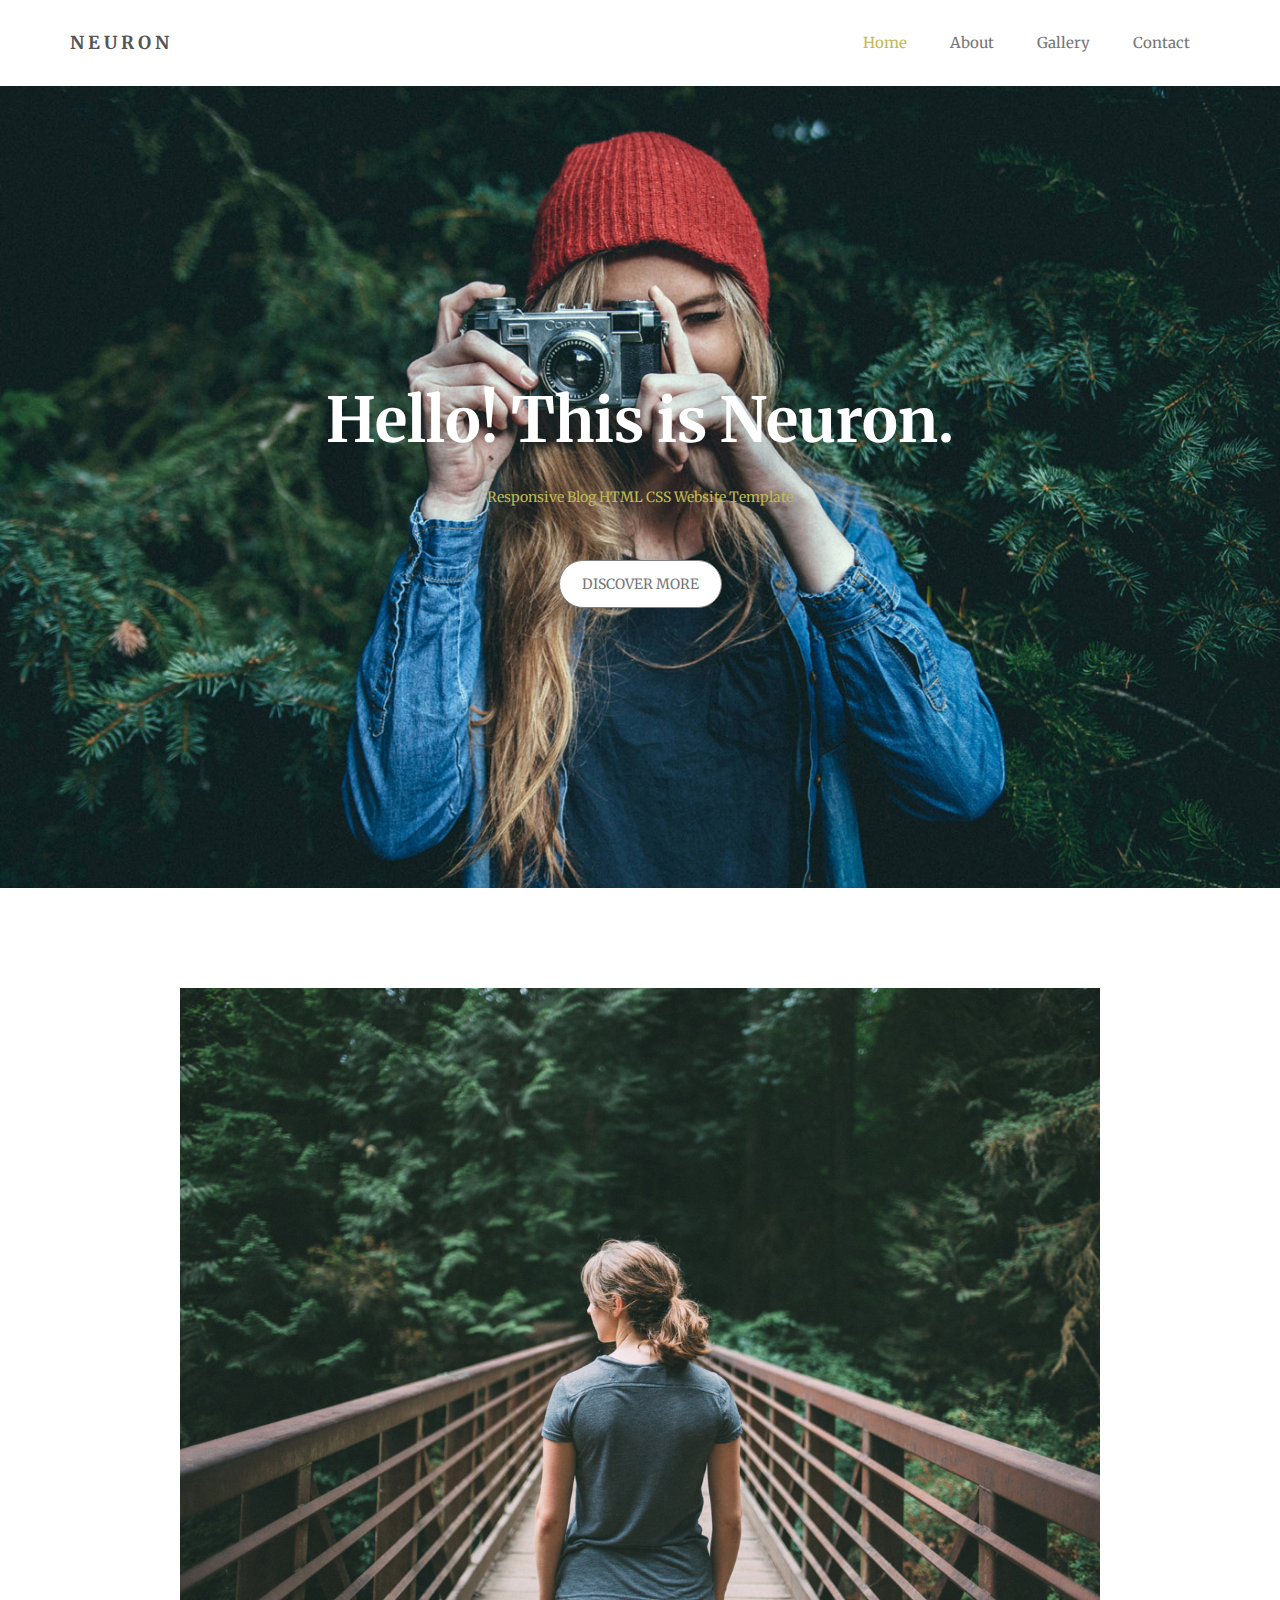
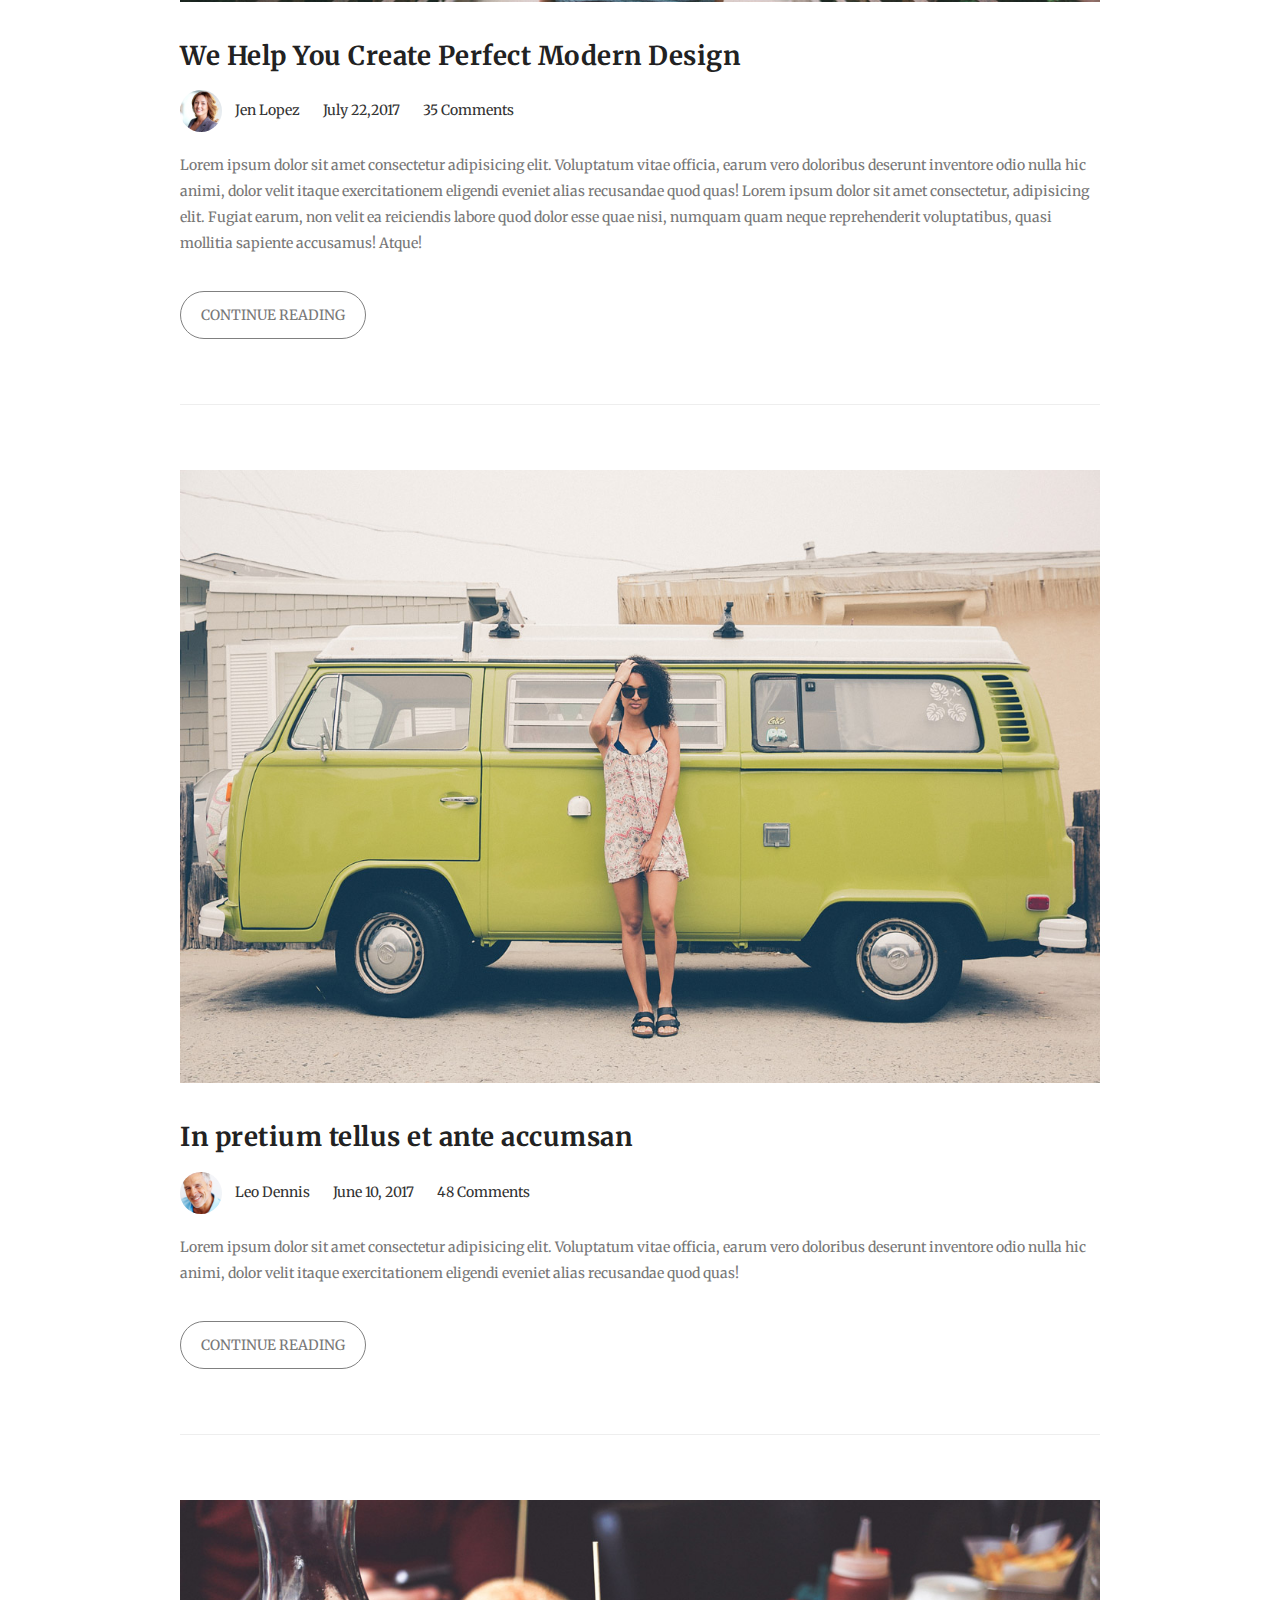
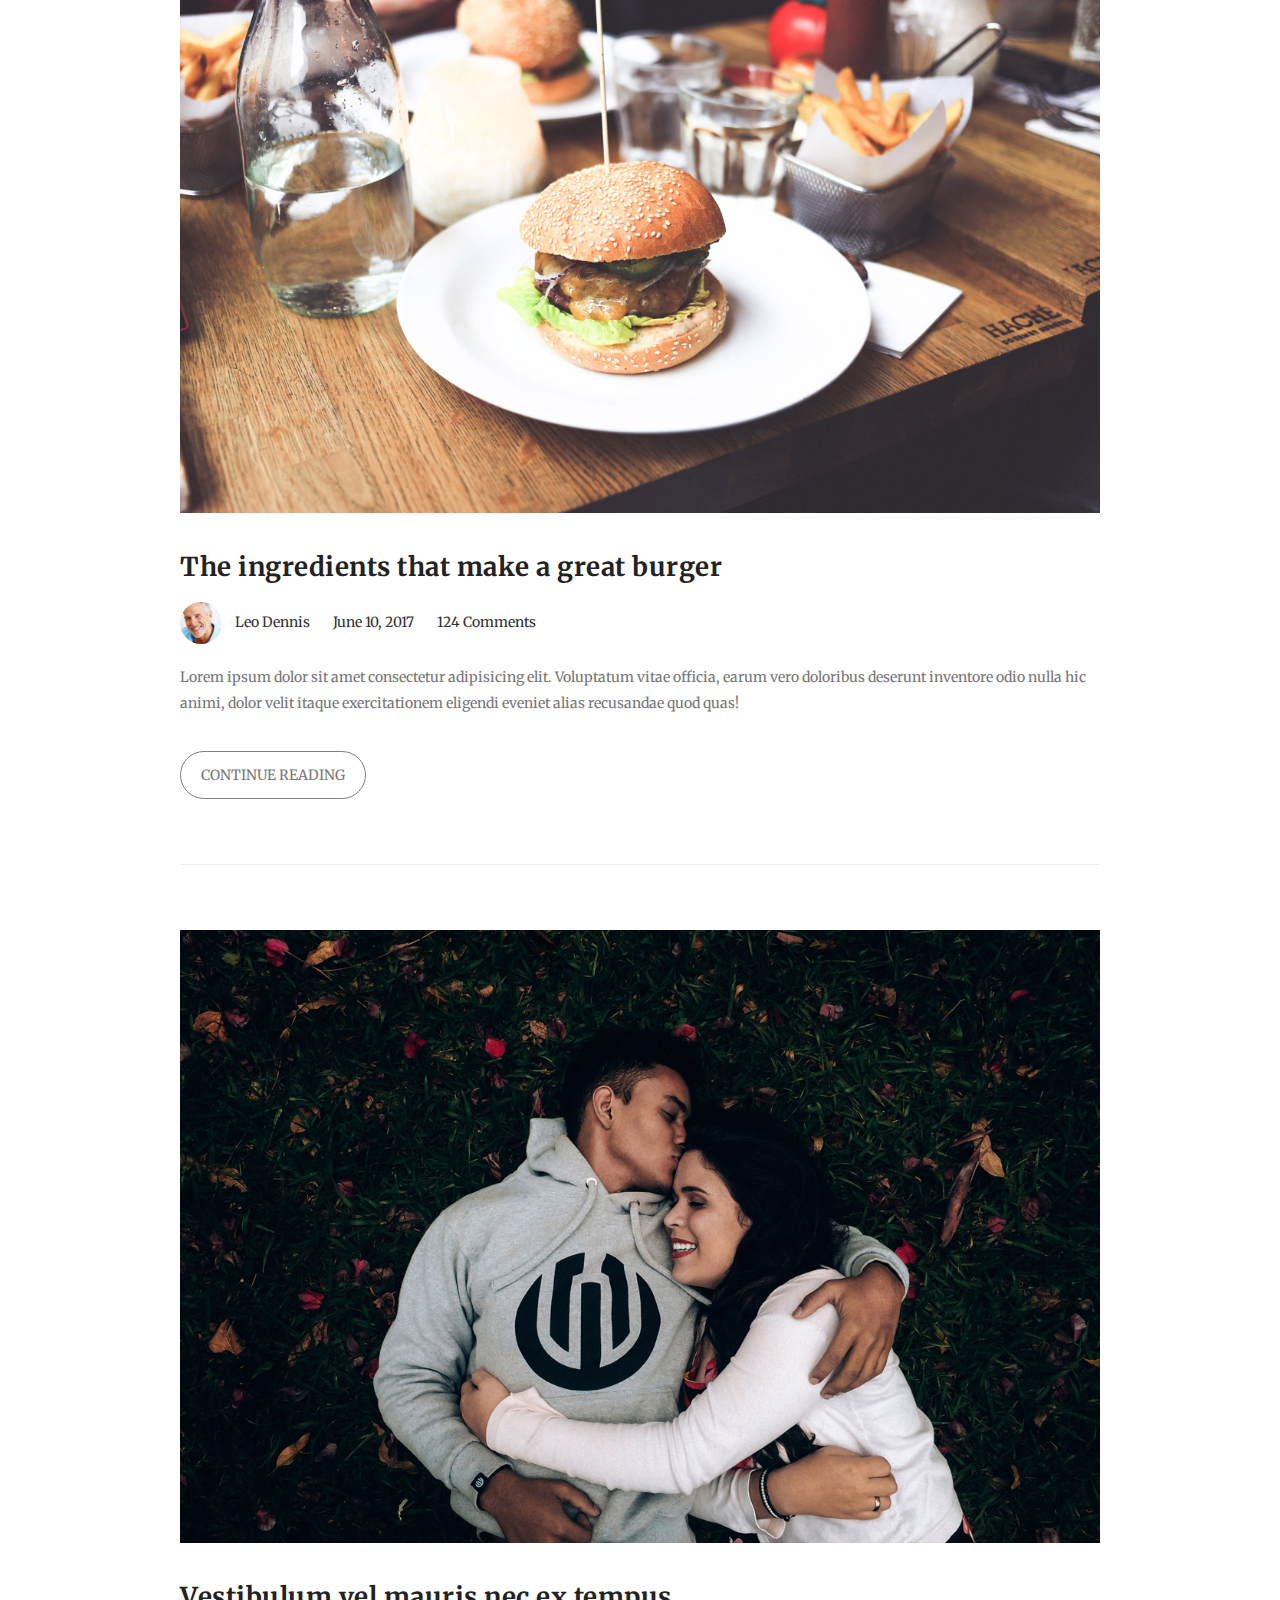
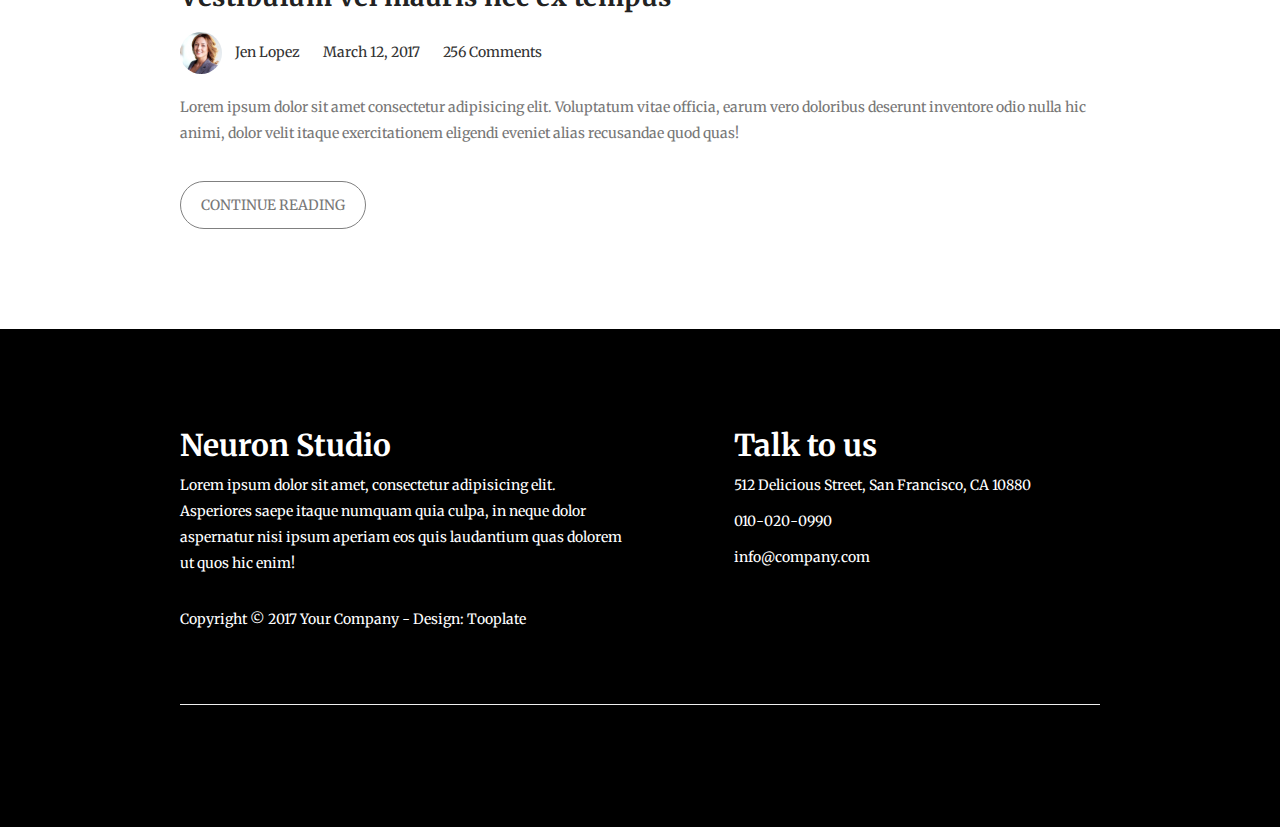
<file: index.html>
<!DOCTYPE html>
<html lang="en">
<head>
    <meta charset="UTF-8">
    <meta name="viewport" content="width=device-width, initial-scale=1.0">
    <meta http-equiv="X-UA-Compatible" content="ie=edge">
    <link href="https://fonts.googleapis.com/css?family=Merriweather:400,700&display=swap" rel="stylesheet">
    <link rel="stylesheet" href="bootstrap/css/bootstrap.min.css">
    <link rel="stylesheet" href="style.css">
    <title>Neuron Blog Edited</title>
</head>
<body>
    <!-- Navigation-->
    <div class="navigation">
        <div class="container">
            <div class="row">
                <div class="col-md-7 logo">
                    <a href="index.html">NEURON</a>
                </div>
                <div class="col-md-5 links">
                    <ul class="list-inline">
                        <li class="active"><a href="index.html">Home</a></li>
                        <li><a href="about.html">About</a></li>
                        <li><a href="gallery.html">Gallery</a></li>
                        <li><a href="contact.html">Contact</a></li>
                    </ul>
                </div>
            </div>
        </div>
    </div>

    <!--Hero-->
    <div class="hero">
        <h1 class="hero-title">Hello! This is Neuron.</h1>
        <p class="hero-slogan">
            Responsive Blog HTML CSS Website Template
        </p>
        <button class="btn btn-hero">DISCOVER MORE</button>
    </div>

    <!--Articles-->
    <div class="articles">
        <div class="container">
            <div class="col-md-1"></div>
            <div class="col-md-10">
                    <div class="article">
                        <img src="images/blog-image1.jpg" alt="" class="img-responsive">
                        <h2 class="article-title"> <a href="#">We Help You Create Perfect Modern Design</a></h2>
                        <div class="article-meta">
                        <img src="images/author-image1.jpg" alt="Author 1" class="img-circle img-author">
                        <span>Jen Lopez </span> <span>July 22,2017</span> <span>35 Comments</span>
                        </div>
                        <div class="article-body">
                            <p>
                                Lorem ipsum dolor sit amet consectetur adipisicing elit. Voluptatum vitae officia, earum vero doloribus deserunt inventore odio nulla hic animi, dolor velit itaque exercitationem eligendi eveniet alias recusandae quod quas! Lorem ipsum dolor sit amet consectetur, adipisicing elit. Fugiat earum, non velit ea reiciendis labore quod dolor esse quae nisi, numquam quam neque reprehenderit voluptatibus, quasi mollitia sapiente accusamus! Atque!
                            </p>
                        </div>
                        <button class="btn btn-article">Continue Reading</button>
                    </div>

                    <hr>

                    <div class="article">
                        <img src="images/blog-image2.jpg" alt="" class="img-responsive">
                        <h2 class="article-title"><a href="#">In pretium tellus et ante accumsan</a></h2>
                        <div class="article-meta">
                            <img src="images/author-image2.jpg" alt="Author 2" class="img-circle img-author">
                            <span>Leo Dennis</span>
                            <span>June 10, 2017</span>
                            <span> 48 Comments</span>
                        </div>
                        <div class="artilce-body">
                                <p>
                                    Lorem ipsum dolor sit amet consectetur adipisicing elit. Voluptatum vitae officia, earum vero doloribus deserunt inventore odio nulla hic animi, dolor velit itaque exercitationem eligendi eveniet alias recusandae quod quas!
                                </p>
                        </div>
                        <button class="btn btn-article">Continue Reading</button>
                    </div>

                    <hr>

                    <div class="article">
                            <img src="images/blog-image3.jpg" alt="" class="img-responsive">
                            <h2 class="article-title"><a href="#">The ingredients that make a great burger</a></h2>
                            <div class="article-meta">
                                <img src="images/author-image2.jpg" alt="Author 2" class="img-circle img-author">
                                <span>Leo Dennis</span>
                                <span>June 10, 2017</span>
                                <span> 124 Comments</span>
                            </div>
                            <div class="article-body">
                                    <p>
                                        Lorem ipsum dolor sit amet consectetur adipisicing elit. Voluptatum vitae officia, earum vero doloribus deserunt inventore odio nulla hic animi, dolor velit itaque exercitationem eligendi eveniet alias recusandae quod quas!
                                    </p>
                            </div>
                            <button class="btn btn-article">Continue Reading</button>
                    </div>
            
                    <hr>
            
                    <div class="article">
                            <img src="images/blog-image4.jpg" alt="" class="img-responsive">
                            <h2 class="article-title"><a href="#">Vestibulum vel mauris nec ex tempus</a></h2>
                            <div class="article-meta">
                                <img src="images/author-image1.jpg" alt="Author 1" class="img-circle img-author">
                                <span>Jen Lopez</span>
                                <span>March 12, 2017</span>
                                <span> 256 Comments</span>
                            </div>
                            <div class="article-body">
                                    <p>
                                        Lorem ipsum dolor sit amet consectetur adipisicing elit. Voluptatum vitae officia, earum vero doloribus deserunt inventore odio nulla hic animi, dolor velit itaque exercitationem eligendi eveniet alias recusandae quod quas!
                                    </p>
                            </div>
                            <button class="btn btn-article">Continue Reading</button>
                    </div>
            </div>
            <div class="col-md-1"></div>
        </div>
    </div>
    
    <!--Footer-->
    <div class="footer">
        <div class="container">
            <div class="col-md-10 col-md-offset-1">
                    <div class="row">
                        <div class="col-md-6 about">
                            <h2>Neuron Studio</h2>
                            <p>
                                Lorem ipsum dolor sit amet, consectetur adipisicing elit. Asperiores saepe itaque numquam quia culpa, in neque dolor aspernatur nisi ipsum aperiam eos quis laudantium quas dolorem ut quos hic enim!
                            </p>
                            <p class="copyright"> Copyright &copy; 2017 Your Company - Design: Tooplate</p>
                        </div>
                        <div class="col-md-5 col-md-offset-1 contact">
                            <h2>Talk to us</h2>
                            <p> 512 Delicious Street, San Francisco, CA 10880</p>
                            <p> 010-020-0990</p>
                            <p>info@company.com</p>
                        </div>
                    </div>
                    <hr>
            </div>  
        </div>
    </div>

</body>
</html>
</file>
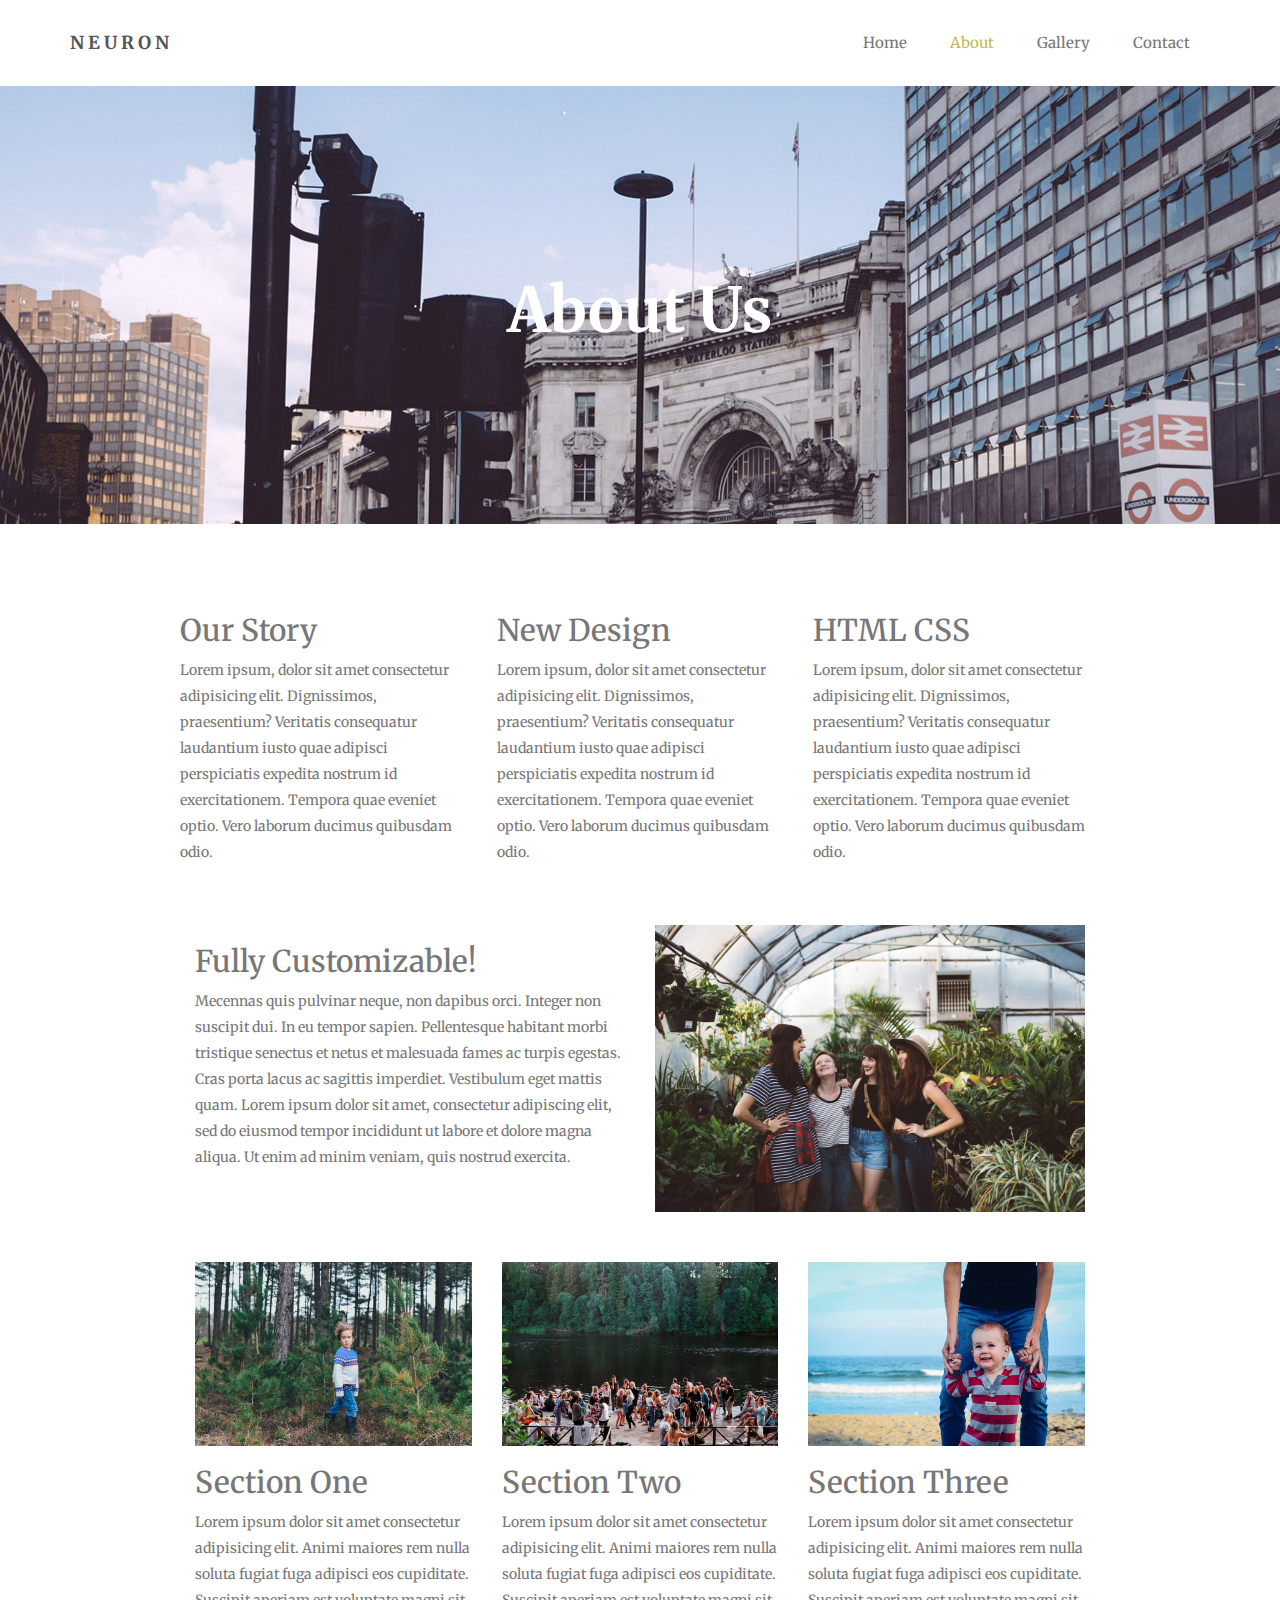
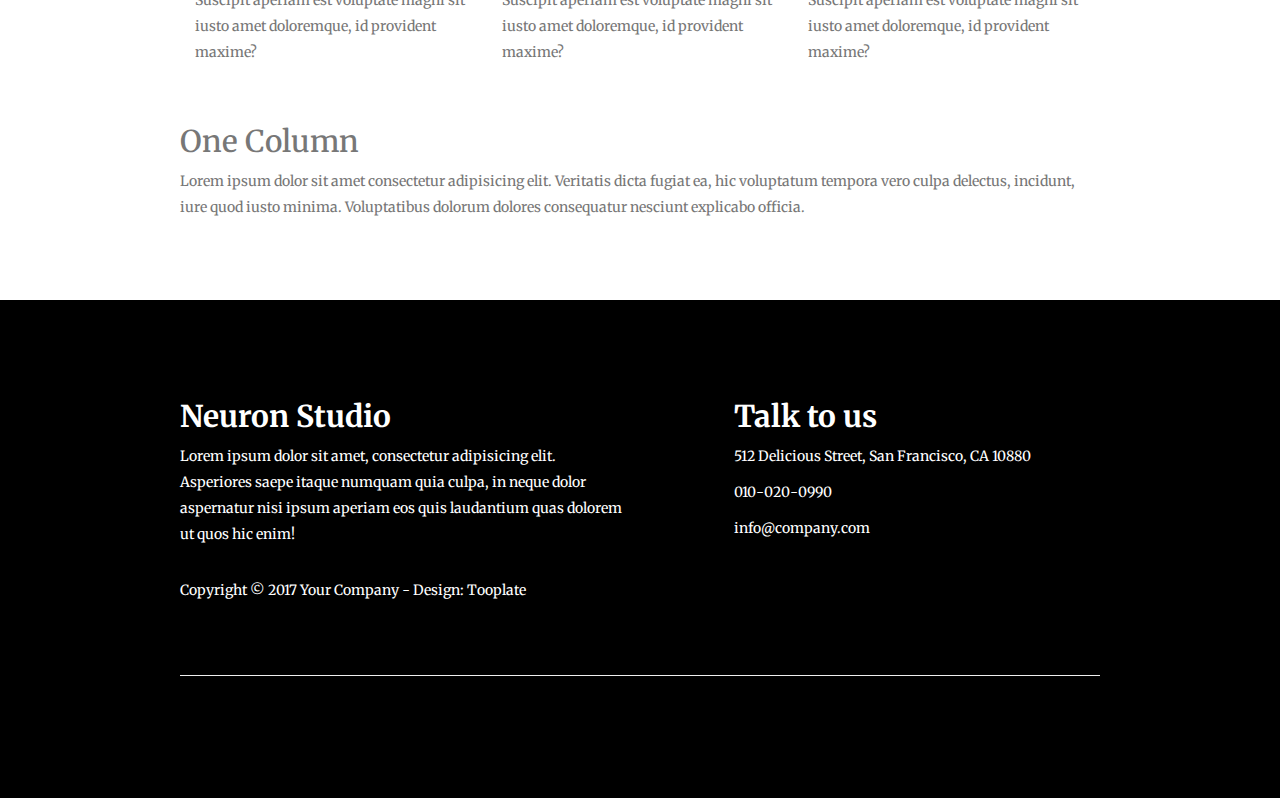
<file: about.html>
<!DOCTYPE html>
<html lang="en">
<head>
    <meta charset="UTF-8">
    <meta name="viewport" content="width=device-width, initial-scale=1.0">
    <meta http-equiv="X-UA-Compatible" content="ie=edge">
    <link href="https://fonts.googleapis.com/css?family=Merriweather:400,700&display=swap" rel="stylesheet">
    <link rel="stylesheet" href="bootstrap/css/bootstrap.min.css">
    <link rel="stylesheet" href="style.css">
    <title>Neuron Blog | About Us</title>
</head>
<body>
    <!-- Navigation-->
    <div class="navigation">
        <div class="container">
            <div class="row">
                <div class="col-md-7 logo">
                     <a href="index.html">NEURON</a>
                </div>
                <div class="col-md-5 links">
                    <ul class="list-inline">
                        <li><a href="index.html">Home</a></li>
                        <li class="active"><a href="about.html">About</a></li>
                        <li><a href="gallery.html">Gallery</a></li>
                        <li><a href="contact.html">Contact</a></li>
                    </ul>
                </div>
            </div>
        </div>
    </div>

    <!--Banner-->
    <div class="banner about-banner">
        <h1>About Us</h1>
    </div>

    <!--Content-->
    <div class="content">
        <div class="container">
            <div class="col-md-10 col-md-offset-1">
                    <div class="row mb-50">
                            <div class="col-md-4">
                                    <h2>Our Story</h2>
                                    <p>
                                        Lorem ipsum, dolor sit amet consectetur adipisicing elit. Dignissimos, praesentium? Veritatis consequatur laudantium iusto quae adipisci perspiciatis expedita nostrum id exercitationem. Tempora quae eveniet optio. Vero laborum ducimus quibusdam odio.
                                    </p>
                            </div>
                            <div class="col-md-4">
                                    <h2>New Design</h2>
                                    <p>
                                        Lorem ipsum, dolor sit amet consectetur adipisicing elit. Dignissimos, praesentium? Veritatis consequatur laudantium iusto quae adipisci perspiciatis expedita nostrum id exercitationem. Tempora quae eveniet optio. Vero laborum ducimus quibusdam odio.
                                    </p>
                            </div>
                            <div class="col-md-4">
                                    <h2>HTML CSS</h2>
                                    <p>
                                        Lorem ipsum, dolor sit amet consectetur adipisicing elit. Dignissimos, praesentium? Veritatis consequatur laudantium iusto quae adipisci perspiciatis expedita nostrum id exercitationem. Tempora quae eveniet optio. Vero laborum ducimus quibusdam odio.
                                    </p>
                            </div>
                    </div>
                    <div class="row mtb-50">
                        <div class="col-md-6">
                            <h2>Fully Customizable!</h2>
                            <p>
                                Mecennas quis pulvinar neque, non dapibus orci. Integer non suscipit dui. In eu tempor sapien. Pellentesque habitant morbi tristique senectus et netus et malesuada fames ac turpis egestas. Cras porta lacus ac sagittis imperdiet. Vestibulum eget mattis quam.
                                Lorem ipsum dolor sit amet, consectetur adipiscing elit, sed do eiusmod tempor incididunt ut labore et dolore magna aliqua. Ut enim ad minim veniam, quis nostrud exercita.
                            </p>
                        </div>
                        <div class="col-md-6">
                            <img src="images/about-image.jpg" alt="" class="img-responsive">
                        </div>
                    </div>
                    <div class="row mtb-50">
                        <div class="col-md-4">
                            <img src="images/about-image1.jpg" alt="" class="img-responsive">
                            <h2>Section One</h2>
                            <p>
                                Lorem ipsum dolor sit amet consectetur adipisicing elit. Animi maiores rem nulla soluta fugiat fuga adipisci eos cupiditate. Suscipit aperiam est voluptate magni sit iusto amet doloremque, id provident maxime?
                            </p>
                        </div>
                        <div class="col-md-4">
                                <img src="images/about-image2.jpg" alt="" class="img-responsive">
                                <h2>Section Two</h2>
                                <p>
                                    Lorem ipsum dolor sit amet consectetur adipisicing elit. Animi maiores rem nulla soluta fugiat fuga adipisci eos cupiditate. Suscipit aperiam est voluptate magni sit iusto amet doloremque, id provident maxime?
                                </p>
                        </div>
                        <div class="col-md-4">
                            <img src="images/about-image3.jpg" alt="" class="img-responsive">
                            <h2>Section Three</h2>
                            <p>
                                Lorem ipsum dolor sit amet consectetur adipisicing elit. Animi maiores rem nulla soluta fugiat fuga adipisci eos cupiditate. Suscipit aperiam est voluptate magni sit iusto amet doloremque, id provident maxime?
                            </p>
                        </div>
                    </div>
                    <div>
                        <h2>One Column</h2>
                        <p>
                            Lorem ipsum dolor sit amet consectetur adipisicing elit. Veritatis dicta fugiat ea, hic voluptatum tempora vero culpa delectus, incidunt, iure quod iusto minima. Voluptatibus dolorum dolores consequatur nesciunt explicabo officia.
                        </p>
                    </div>  
            </div>
        </div>
    </div>

    <!--Footer-->
    <div class="footer">
            <div class="container">
                <div class="col-md-10 col-md-offset-1">
                        <div class="row">
                            <div class="col-md-6 about">
                                <h2>Neuron Studio</h2>
                                <p>
                                    Lorem ipsum dolor sit amet, consectetur adipisicing elit. Asperiores saepe itaque numquam quia culpa, in neque dolor aspernatur nisi ipsum aperiam eos quis laudantium quas dolorem ut quos hic enim!
                                </p>
                                <p class="copyright"> Copyright &copy; 2017 Your Company - Design: Tooplate</p>
                            </div>
                            <div class="col-md-5 col-md-offset-1 contact">
                                <h2>Talk to us</h2>
                                <p> 512 Delicious Street, San Francisco, CA 10880</p>
                                <p> 010-020-0990</p>
                                <p>info@company.com</p>
                            </div>
                        </div>
                        <hr>
                </div>  
            </div>
    </div>
</body>
</html>
</file>
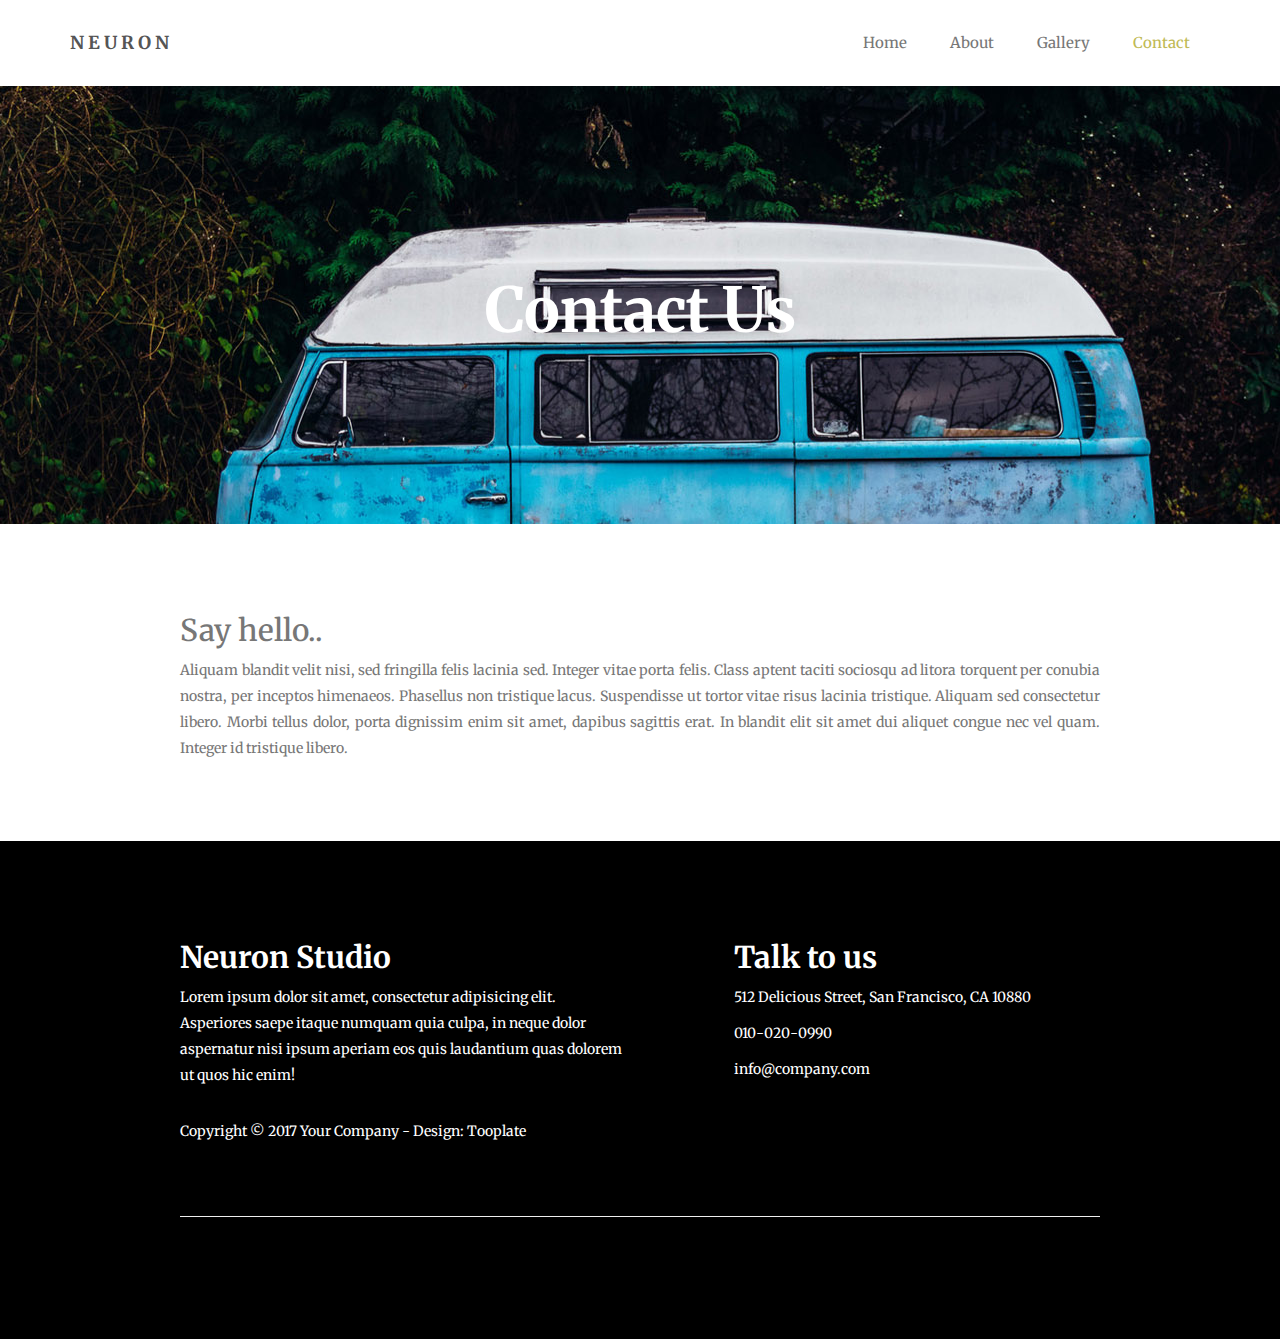
<file: contact.html>
<!DOCTYPE html>
<html lang="en">
<head>
    <meta charset="UTF-8">
    <meta name="viewport" content="width=device-width, initial-scale=1.0">
    <meta http-equiv="X-UA-Compatible" content="ie=edge">
    <link href="https://fonts.googleapis.com/css?family=Merriweather:400,700&display=swap" rel="stylesheet">
    <link rel="stylesheet" href="bootstrap/css/bootstrap.min.css">
    <link rel="stylesheet" href="style.css">
    <title>Neuron Blog | Contact Us</title>
</head>
<body>
   <!-- Navigation-->
   <div class="navigation">
        <div class="container">
            <div class="row">
                <div class="col-md-7 logo">
                     <a href="index.html">NEURON</a>
                </div>
                <div class="col-md-5 links">
                    <ul class="list-inline">
                        <li><a href="index.html">Home</a></li>
                        <li><a href="about.html">About</a></li>
                        <li><a href="gallery.html">Gallery</a></li>
                        <li class="active"><a href="contact.html">Contact</a></li>
                    </ul>
                </div>
            </div>
        </div>
    </div>

    <!--Banner-->
    <div class="banner contact-banner">
        <h1>Contact Us</h1>
    </div>

    <!--Content-->
    <div class="content">
        <div class="container">
           <div class="col-md-10 col-md-offset-1">
               <h2>Say hello..</h2>
               <p class="text-justify">
                Aliquam blandit velit nisi, sed fringilla felis lacinia sed. Integer vitae porta felis. Class aptent taciti sociosqu ad litora torquent per conubia nostra, per inceptos himenaeos. Phasellus non tristique lacus. Suspendisse ut tortor vitae risus lacinia tristique. Aliquam sed consectetur libero.
                Morbi tellus dolor, porta dignissim enim sit amet, dapibus sagittis erat. In blandit elit sit amet dui aliquet congue nec vel quam. Integer id tristique libero.
               </p>
           </div>  
        </div>
    </div>

    <!--Footer-->
    <div class="footer">
            <div class="container">
                <div class="col-md-10 col-md-offset-1">
                        <div class="row">
                            <div class="col-md-6 about">
                                <h2>Neuron Studio</h2>
                                <p>
                                    Lorem ipsum dolor sit amet, consectetur adipisicing elit. Asperiores saepe itaque numquam quia culpa, in neque dolor aspernatur nisi ipsum aperiam eos quis laudantium quas dolorem ut quos hic enim!
                                </p>
                                <p class="copyright"> Copyright &copy; 2017 Your Company - Design: Tooplate</p>
                            </div>
                            <div class="col-md-5 col-md-offset-1 contact">
                                <h2>Talk to us</h2>
                                <p> 512 Delicious Street, San Francisco, CA 10880</p>
                                <p> 010-020-0990</p>
                                <p>info@company.com</p>
                            </div>
                        </div>
                        <hr>
                </div>  
            </div>
    </div>
</body>
</html>
</file>
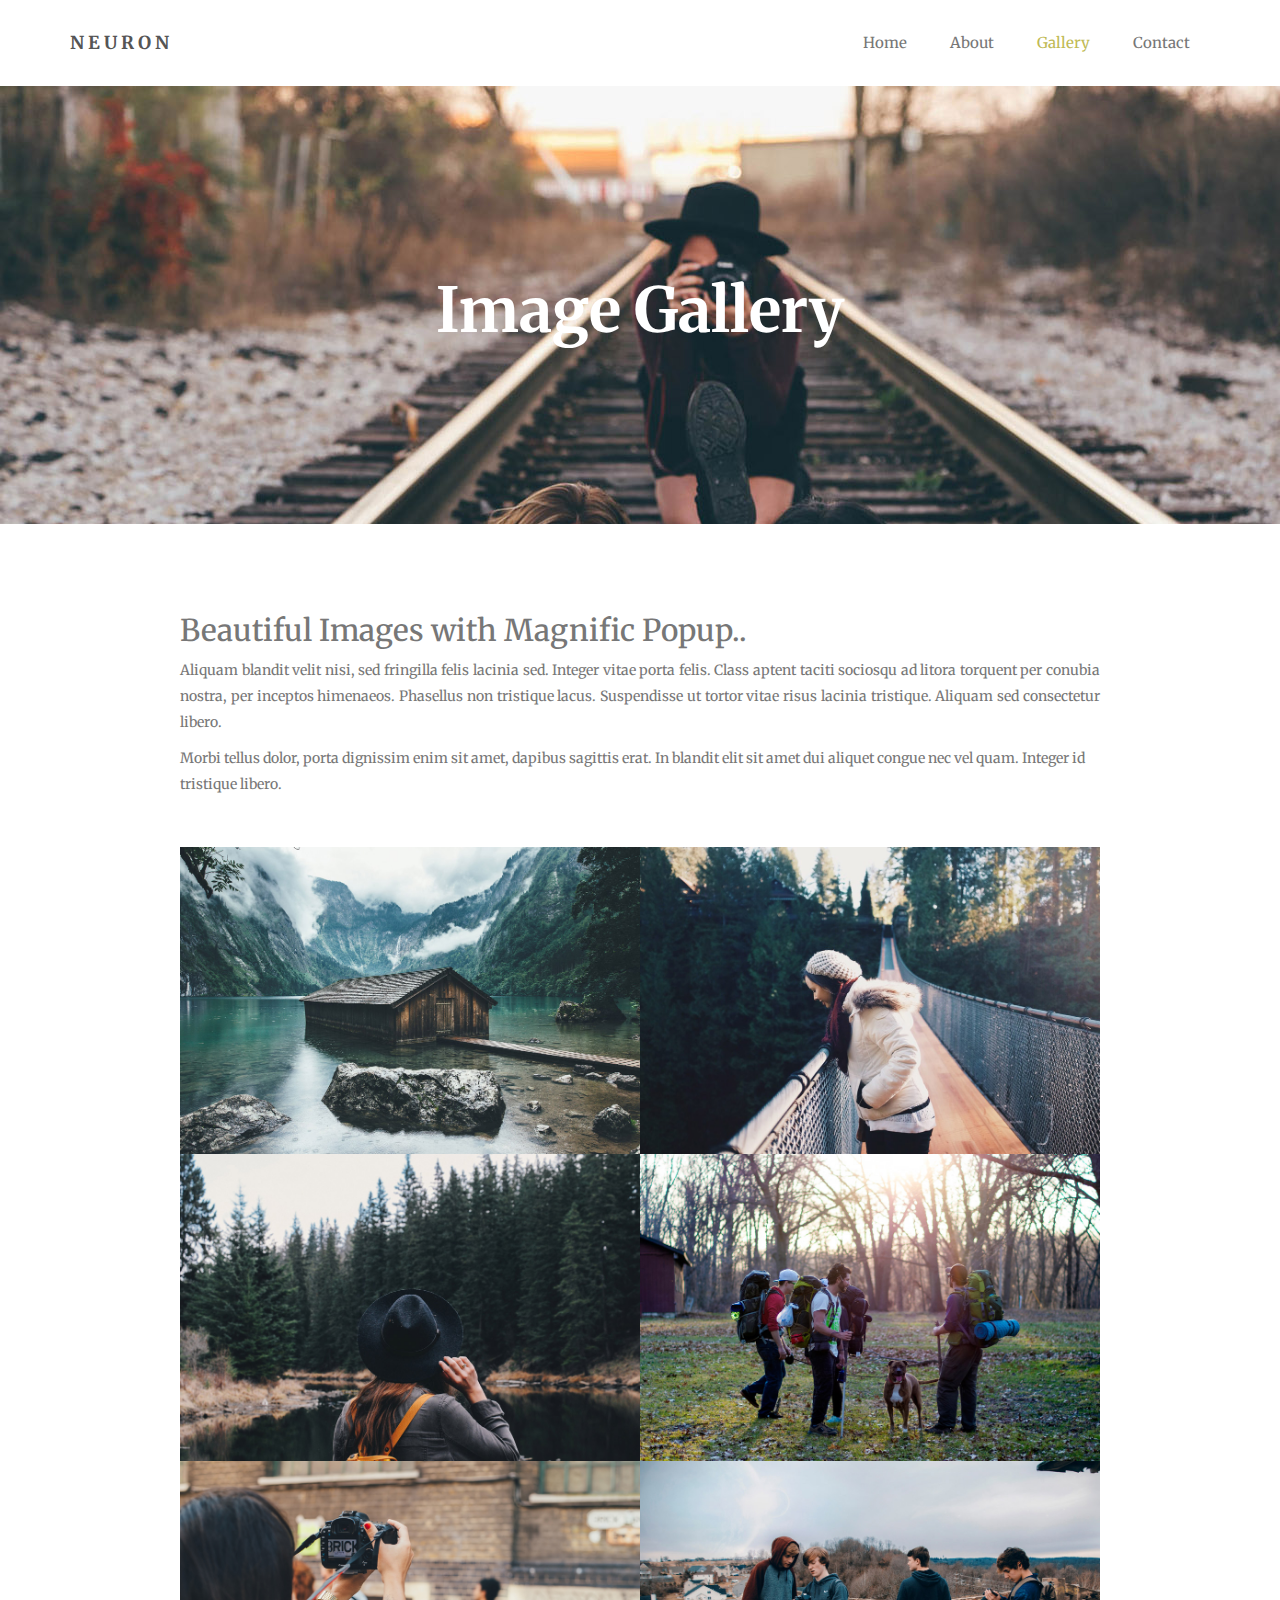
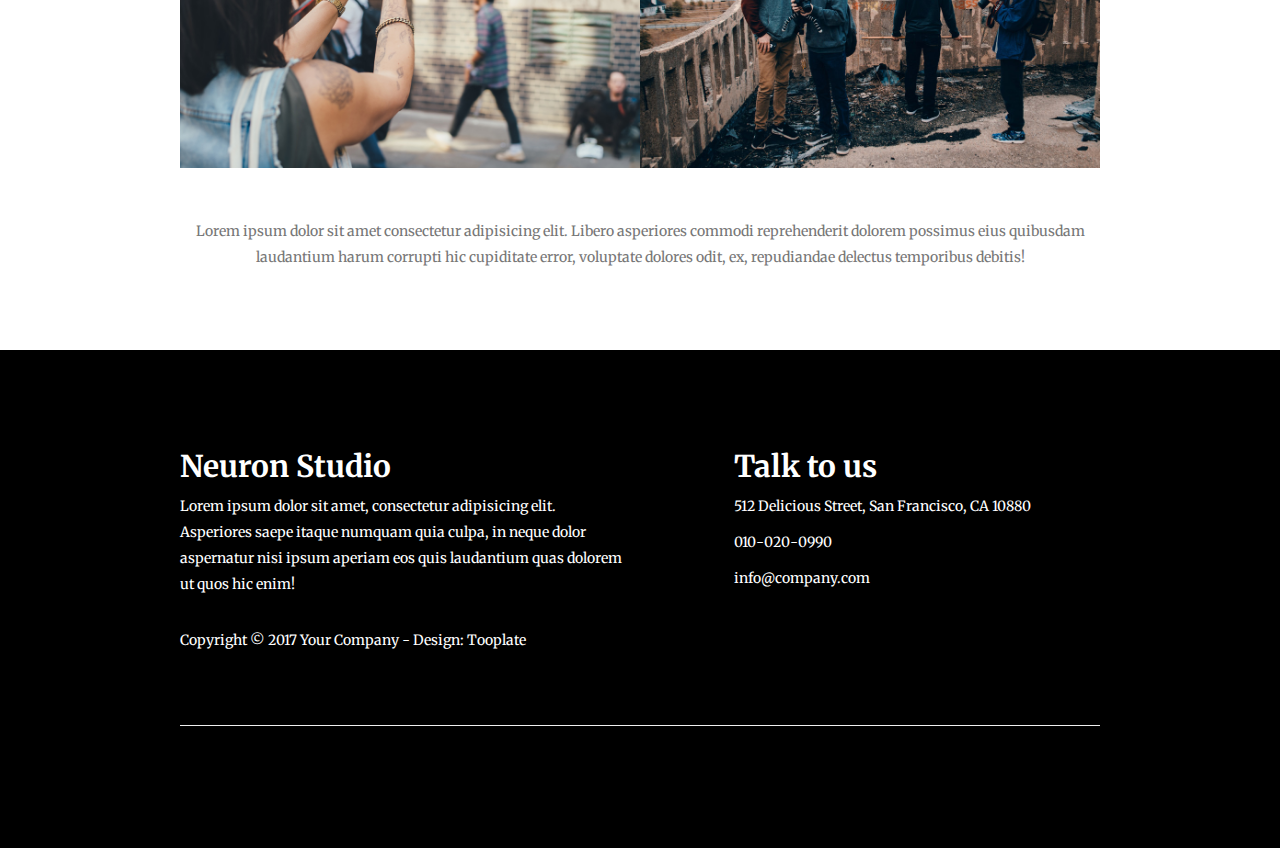
<file: gallery.html>
<!DOCTYPE html>
<html lang="en">
<head>
    <meta charset="UTF-8">
    <meta name="viewport" content="width=device-width, initial-scale=1.0">
    <meta http-equiv="X-UA-Compatible" content="ie=edge">
    <link href="https://fonts.googleapis.com/css?family=Merriweather:400,700&display=swap" rel="stylesheet">
    <link rel="stylesheet" href="bootstrap/css/bootstrap.min.css">
    <link rel="stylesheet" href="style.css">
    <title>Neuron Blog | Gallery</title>
</head>
<body>
    <!-- Navigation-->
    <div class="navigation">
        <div class="container">
            <div class="row">
                <div class="col-md-7 logo">
                    <a href="index.html">NEURON</a>
                </div>
                <div class="col-md-5 links">
                    <ul class="list-inline">
                        <li><a href="index.html">Home</a></li>
                        <li><a href="about.html">About</a></li>
                        <li class="active"><a href="gallery.html">Gallery</a></li>
                        <li><a href="contact.html">Contact</a></li>
                    </ul>
                </div>
            </div>
        </div>
    </div>

    <!--Banner-->
    <div class="banner gallery-banner">
        <h1>Image Gallery</h1>
    </div>

    <!--Content-->
    <div class="content">
        <div class="container">
            <div class="col-md-10 col-md-offset-1">
                    <div class="mb-50">
                            <h2>Beautiful Images with Magnific Popup..</h2>
                            <p class="text-justify">
                             Aliquam blandit velit nisi, sed fringilla felis lacinia sed. Integer vitae porta felis. Class aptent taciti sociosqu ad litora torquent per conubia nostra, per inceptos himenaeos. Phasellus non tristique lacus. Suspendisse ut tortor vitae risus lacinia tristique. Aliquam sed consectetur libero. 
                            </p>
                            <p>
                             Morbi tellus dolor, porta dignissim enim sit amet, dapibus sagittis erat. In blandit elit sit amet dui aliquet congue nec vel quam. Integer id tristique libero.
                            </p>
                     </div>

                    <div class="row">
                        <div class="col-md-6 pr-0">
                            <img src="images/gallery-image1.jpg" alt="" class="img-responsive">
                        </div>
                        <div class="col-md-6 pl-0">
                            <img src="images/gallery-image2.jpg" alt="" class="img-responsive">
                        </div>
                    </div>

                    <div class="row">
                            <div class="col-md-6 pr-0">
                                <img src="images/gallery-image3.jpg" alt="" class="img-responsive">
                            </div>
                            <div class="col-md-6 pl-0">
                                <img src="images/gallery-image4.jpg" alt="" class="img-responsive">
                            </div>
                    </div>
        
                    <div class="row">
                        <div class="col-md-6 pr-0">
                            <img src="images/gallery-image5.jpg" alt="" class="img-responsive">
                        </div>
                        <div class="col-md-6 pl-0">
                        <img src="images/gallery-image6.jpg" alt="" class="img-responsive">
                        </div>
                    </div>
        
                    <p class="mt-50 text-center">
                        Lorem ipsum dolor sit amet consectetur adipisicing elit. Libero asperiores commodi reprehenderit dolorem possimus eius quibusdam laudantium harum corrupti hic cupiditate error, voluptate dolores odit, ex, repudiandae delectus temporibus debitis!
                    </p>
            </div>
        </div>
    </div>

    <!--Footer-->
    <div class="footer">
        <div class="container">
            <div class="col-md-10 col-md-offset-1">
                    <div class="row">
                        <div class="col-md-6 about">
                            <h2>Neuron Studio</h2>
                            <p>
                                Lorem ipsum dolor sit amet, consectetur adipisicing elit. Asperiores saepe itaque numquam quia culpa, in neque dolor aspernatur nisi ipsum aperiam eos quis laudantium quas dolorem ut quos hic enim!
                            </p>
                            <p class="copyright"> Copyright &copy; 2017 Your Company - Design: Tooplate</p>
                        </div>
                        <div class="col-md-5 col-md-offset-1 contact">
                            <h2>Talk to us</h2>
                            <p> 512 Delicious Street, San Francisco, CA 10880</p>
                            <p> 010-020-0990</p>
                            <p>info@company.com</p>
                        </div>
                    </div>
                    <hr>
            </div>  
        </div>
    </div>
</body>
</html>
</file>
<file: style.css>
/* ===== Home Page CSS ====== */
body{
    font-family: 'Merriweather', serif;
    color:#777;
    line-height: 26px;
}
.navigation{
    padding:30px 0px;
}
.logo{
    font-size:18px;
    font-family: 'Merriweather', serif;
    font-weight: bold;
    letter-spacing:4px;
}
.logo a{
    color:#555;
}
.logo a:hover{
    text-decoration: none;
}
.links ul{
    margin-bottom: 0;
    float:right;
}
.links a{
    color:#777;
    font-family: 'Merriweather', serif;
    font-size:15px;
}
.links ul li{
    padding-left:20px;
    padding-right:20px;
}
.links a{
    text-decoration: none;
}
.links a:hover{
    color:#bfba55;
}
.links .active a{
    color:#bfba55;
}
.hero{
    background:url('images/home-bg.jpg');
    background-repeat:no-repeat;
    background-size:cover;
    background-position:top center;
    padding:280px 0px;
    text-align: center;
}
.hero-title{
    color:white;
    font-size: 62px;
    font-family: 'Merriweather', serif;
    font-weight: bold;
}
.hero-slogan{
    color:#bfba55;
    margin-top:30px;
    margin-bottom: 50px;
}
.btn-hero{
    background:white;
    padding:13px 22px;
    border:1px solid grey;
    border-radius:25px;
    font-family: 'Merriweather', serif;
}
.btn-hero:hover{
    background:transparent;
    color:white;
    border: 2px solid white;
}
.articles{
    margin-top:100px;
    margin-bottom:100px;
}
.articles hr{
    margin:65px 0px;
}
.btn-article{
    border:1px solid grey;
    border-radius:30px;
    padding:13px 20px;
    background:transparent;
    color:#777;
    margin-top:25px;
    text-transform: uppercase;
    font-family: 'Merriweather', serif;
}

.btn-article:hover{
    background:#bfba55;
    color:white;
}

.article-title{
    font-family: 'Merriweather', serif;
    font-weight: bold;
    font-size:26px;
    letter-spacing: 0.5px;
    margin-top:40px;
}

.article-title a{
    color:#222;
}
.article-title a:hover{
    text-decoration: none;
    color:#bfba55;
}
.article-meta{
    margin:20px 0px;
}

.article-meta span{
    margin:0px 10px;
    font-family: 'Merriweather', serif;
    color:#333;
}
.img-author{
    width:42px;
}
.footer{
    padding-top:80px;
    padding-bottom: 80px;
    background:black;
    color:white;
}
.copyright{
    margin-top:30px;
}
.footer {
    font-family: 'Merriweather', serif;
}
.about h2, .contact h2{
    font-weight: bold;
}
.footer hr{
    margin-top:62px;
    margin-bottom: 42px;
}

/* ===== About Page CSS ===== */
.banner{
    background-size:cover;
    background-repeat:no-repeat;
    background-position:top center;
    padding:170px 0px;
    text-align: center;
}

.banner h1{
    font-size:62px;
    font-family: 'Merriweather', serif;
    font-weight: bold;
    color:white;
}

.about-banner{
    background:url('images/about-bg.jpg');
}
.gallery-banner{
    background:url('images/gallery-bg.jpg');
}
.contact-banner{
    background:url('images/contact-bg.jpg');
}
.content{
    margin:70px 0px;
}
.mt-50{
    margin-top:50px;
}
.mb-50{
    margin-bottom: 50px;
}
.m-50{
    margin:50px;
}
.mtb-50{
    margin:50px 0px;
}
.pl-0{
    padding-left:0;
}
.pr-0{
    padding-right:0;
}
</file>
